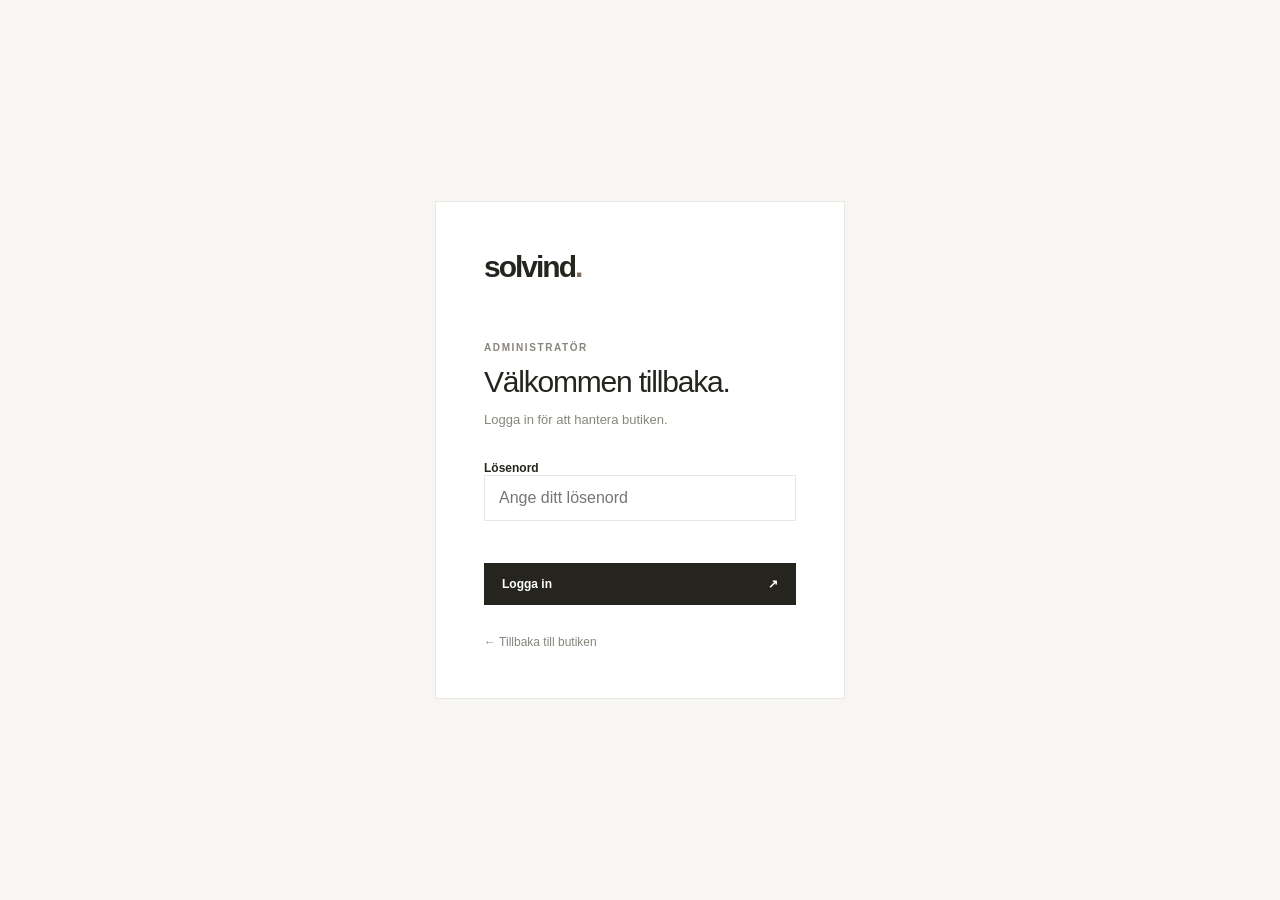
<file: admin.html>
<!doctype html>
<html lang="sv">
<head>
<meta charset="UTF-8"><meta name="viewport" content="width=device-width,initial-scale=1">
<meta name="robots" content="noindex,nofollow">
<meta name="theme-color" content="#f7f6f2">
<title>Admin — SOLVIND</title>
<link rel="stylesheet" href="admin.css">
</head>
<body class="admin-body">
<div class="login-screen" id="loginScreen">
  <div class="login-panel">
    <a class="admin-logo" href="index.html">solvind<span>.</span></a>
    <p class="eyebrow">ADMINISTRATÖR</p>
    <h1>Välkommen tillbaka.</h1>
    <p class="muted">Logga in för att hantera butiken.</p>
    <form id="loginForm">
      <label for="adminPassword">Lösenord</label>
      <input id="adminPassword" type="password" autocomplete="current-password" required placeholder="Ange ditt lösenord">
      <p class="error" id="loginError" role="alert"></p>
      <button class="primary" type="submit">Logga in <span>↗</span></button>
    </form>
    <a class="back-link" href="index.html">← Tillbaka till butiken</a>
  </div>
</div>
<div class="admin-app" id="adminApp" hidden>
  <aside class="sidebar">
    <a class="admin-logo" href="index.html">solvind<span>.</span></a>
    <p class="side-label">BUTIK</p>
    <button class="side-link active" data-tab="products"><span>▦</span> Produkter</button>
    <div class="sidebar-bottom"><span class="status-dot"></span> Säker adminsession <button id="logoutBtn">Logga ut ↗</button></div>
  </aside>
  <main class="admin-main">
    <header class="admin-top"><div><p class="eyebrow">SOLVIND / ADMIN</p><h1>Produkter</h1></div><button class="primary add-button" id="newProduct">＋ Ny produkt</button></header>
    <section class="stats">
      <article><span>Totalt i sortimentet</span><strong id="totalCount">0</strong></article>
      <article><span>Aktiva produkter</span><strong id="activeCount">0</strong></article>
      <article><span>Slut i lager</span><strong id="outCount">0</strong></article>
    </section>
    <section class="products-panel">
      <div class="panel-head"><div><h2>Alla produkter</h2><p>Hantera sortiment, priser och lagersaldo.</p></div><input id="productSearch" type="search" placeholder="Sök produkter…"></div>
      <div class="table-wrap"><table><thead><tr><th>PRODUKT</th><th>KATEGORI</th><th>PRIS</th><th>LAGER</th><th>STATUS</th><th></th></tr></thead><tbody id="productRows"></tbody></table></div>
      <p class="empty-state" id="emptyState" hidden>Inga produkter hittades.</p>
    </section>
  </main>
</div>
<div class="editor-backdrop" id="editorBackdrop"></div>
<aside class="editor" id="editor" aria-label="Redigera produkt">
  <div class="editor-head"><div><p class="eyebrow">SORTIMENT</p><h2 id="editorTitle">Ny produkt</h2></div><button class="close-editor" id="closeEditor" aria-label="Stäng">×</button></div>
  <form id="productForm">
    <input type="hidden" id="pId">
    <div class="form-grid">
      <label class="wide">Varumärke<input id="pBrand" required maxlength="100" placeholder="T.ex. LE LABO"></label>
      <label class="wide">Produktnamn<input id="pName" required maxlength="160" placeholder="Namn på parfymen"></label>
      <label>Pris (kr)<input id="pPrice" type="number" min="0" required></label>
      <label>Lager<input id="pStock" type="number" min="0" value="0"></label>
      <label>Kategori<select id="pCategory"><option value="unisex">Unisex</option><option value="women">Dam</option><option value="men">Herr</option></select></label>
      <label>Storlek<input id="pSize" placeholder="50 ml"></label>
      <div class="wide image-upload-field"><label for="pImageFile">Ladda upp produktbild</label><input id="pImageFile" type="file" accept="image/jpeg,image/png,image/webp,image/avif"><small>JPG, PNG, WEBP eller AVIF · max 4 MB</small><img id="pImagePreview" alt="Förhandsvisning av produktbild" hidden></div>
      <label class="wide">Eller använd bild-URL<input id="pImage" type="url" placeholder="https://…"></label>
      <label class="wide">Etikett<input id="pTag" placeholder="T.ex. NYHET"></label>
      <label class="wide">Doftnoter<input id="pNotes" placeholder="Sandelträ, Kardemumma, Läder"></label>
      <label class="wide">Doftfamiljer<input id="pFamily" placeholder="woody, warm, fresh"></label>
      <label class="wide">Beskrivning<textarea id="pDescription" rows="4"></textarea></label>
      <label class="check-label wide"><input id="pActive" type="checkbox" checked> Visa produkten i butiken</label>
    </div>
    <p class="error" id="saveError" role="alert"></p>
    <div class="editor-actions"><button type="button" class="secondary" id="cancelEdit">Avbryt</button><button class="primary" type="submit">Spara produkt</button></div>
  </form>
</aside>
<div class="admin-toast" id="adminToast" role="status"></div>
<script src="admin.js"></script>
</body></html>
</file>
<file: admin.css>
@import url('https://fonts.googleapis.com/css2?family=DM+Sans:wght@400;500;600;700&display=swap');
:root{--paper:#f7f6f2;--white:#fff;--ink:#25241f;--muted:#88857d;--line:#e9e7e1;--accent:#806b5d}
*{box-sizing:border-box}body{margin:0;background:var(--paper);color:var(--ink);font-family:Arial,Helvetica,sans-serif}button,input,select,textarea{font:inherit}button{cursor:pointer}.admin-body{min-height:100vh}.login-screen{min-height:100vh;display:grid;place-items:center;padding:24px}.login-panel{width:min(100%,410px);background:#fff;padding:48px;border:1px solid var(--line)}.admin-logo{display:inline-block;text-decoration:none;color:var(--ink);font-size:30px;letter-spacing:-2px;font-weight:600;margin-bottom:48px}.admin-logo span{color:var(--accent)}.eyebrow,.side-label{font-size:10px;letter-spacing:.16em;color:var(--muted);font-weight:700}.login-panel h1{font-size:30px;letter-spacing:-1.2px;font-weight:500;margin:12px 0}.muted,.panel-head p{color:var(--muted);font-size:13px}.login-panel form{margin-top:34px}.login-panel label,.form-grid label{display:grid;gap:8px;font-size:12px;font-weight:600}.login-panel input,.form-grid input,.form-grid select,.form-grid textarea,.panel-head input{width:100%;border:1px solid var(--line);background:#fff;padding:13px 14px;outline:none;border-radius:0}.login-panel input:focus,.form-grid input:focus,.form-grid textarea:focus,.panel-head input:focus{border-color:var(--accent)}.primary{border:0;background:var(--ink);color:#fff;padding:14px 18px;font-size:12px;font-weight:600;display:flex;justify-content:space-between;gap:24px;align-items:center}.login-panel .primary{width:100%;margin-top:14px}.error{color:#a33b32;font-size:12px;min-height:16px}.back-link{display:inline-block;margin-top:30px;color:var(--muted);font-size:12px;text-decoration:none}.admin-app{min-height:100vh;display:grid;grid-template-columns:230px 1fr}.sidebar{background:#fff;border-right:1px solid var(--line);padding:28px 20px;display:flex;flex-direction:column;min-height:100vh}.sidebar .admin-logo{margin:0 0 65px 8px}.side-label{padding-left:10px;margin-bottom:12px}.side-link{background:none;border:0;text-align:left;padding:13px 12px;color:#666;font-size:13px}.side-link span{margin-right:12px}.side-link.active{background:var(--paper);color:var(--ink)}.sidebar-bottom{margin-top:auto;border-top:1px solid var(--line);padding:18px 4px 0;font-size:11px;color:var(--muted)}.status-dot{display:inline-block;width:7px;height:7px;border-radius:50%;background:#719477;margin-right:6px}.sidebar-bottom button{display:block;border:0;background:none;padding:16px 0 0;color:var(--ink);font-size:12px}.admin-main{padding:48px clamp(24px,5vw,76px);max-width:1500px;width:100%;margin:auto}.admin-top{display:flex;align-items:end;justify-content:space-between;margin-bottom:34px}.admin-top h1{font-size:38px;letter-spacing:-1.8px;font-weight:500;margin:8px 0 0}.add-button{min-width:145px}.stats{display:grid;grid-template-columns:repeat(3,1fr);gap:14px;margin-bottom:22px}.stats article{background:#fff;border:1px solid var(--line);padding:20px 22px;display:grid;gap:12px}.stats span{font-size:12px;color:var(--muted)}.stats strong{font-size:27px;font-weight:500;letter-spacing:-1px}.products-panel{background:#fff;border:1px solid var(--line)}.panel-head{padding:23px 24px;display:flex;justify-content:space-between;align-items:center;gap:20px;border-bottom:1px solid var(--line)}.panel-head h2{font-size:17px;font-weight:500;margin:0}.panel-head p{margin:6px 0 0}.panel-head input{max-width:250px;font-size:12px}.table-wrap{overflow:auto}table{width:100%;border-collapse:collapse;white-space:nowrap}th{text-align:left;font-size:9px;letter-spacing:.13em;color:var(--muted);font-weight:600;padding:15px 18px;border-bottom:1px solid var(--line)}td{font-size:12px;padding:15px 18px;border-bottom:1px solid #f0efeb}td:first-child{min-width:250px}.product-cell{display:flex;align-items:center;gap:13px}.product-cell img{width:42px;height:48px;object-fit:cover;background:var(--paper)}.product-cell strong{display:block;font-size:12px;font-weight:600}.product-cell small{display:block;color:var(--muted);font-size:10px;margin-top:4px}.pill{font-size:10px;padding:5px 8px;background:#f1f0ec;color:#68645d}.pill.off{background:#f8ecea;color:#a33b32}.row-actions{display:flex;gap:10px}.row-actions button{border:0;background:none;font-size:11px;color:var(--accent);padding:4px}.empty-state{text-align:center;color:var(--muted);padding:34px;font-size:13px}.editor-backdrop{position:fixed;inset:0;background:#17161266;opacity:0;visibility:hidden;transition:.2s}.editor{position:fixed;right:0;top:0;height:100vh;width:min(100%,540px);background:#fff;padding:28px 32px;overflow:auto;transform:translateX(100%);transition:.25s;z-index:4}.editor.open{transform:translateX(0)}.editor-backdrop.open{opacity:1;visibility:visible}.editor-head{display:flex;justify-content:space-between;align-items:center;border-bottom:1px solid var(--line);padding-bottom:20px;margin-bottom:24px}.editor-head h2{font-weight:500;font-size:25px;margin:7px 0 0}.close-editor{border:0;background:none;font-size:28px;color:var(--muted)}.form-grid{display:grid;grid-template-columns:1fr 1fr;gap:17px}.form-grid label{font-size:11px}.form-grid input,.form-grid select,.form-grid textarea{font-size:12px;font-weight:400}.form-grid .wide{grid-column:1/-1}.form-grid .check-label{display:flex;align-items:center;gap:9px}.check-label input{width:auto}.editor-actions{display:flex;justify-content:flex-end;gap:10px;border-top:1px solid var(--line);padding-top:20px;margin-top:20px}.secondary{border:1px solid var(--line);background:#fff;padding:13px 18px;font-size:12px}.admin-toast{position:fixed;bottom:24px;left:50%;transform:translate(-50%,20px);opacity:0;background:var(--ink);color:#fff;padding:12px 18px;font-size:12px;transition:.2s;pointer-events:none}.admin-toast.show{opacity:1;transform:translate(-50%,0)}[hidden]{display:none!important}
@media(max-width:800px){.admin-app{grid-template-columns:1fr}.sidebar{min-height:auto;padding:14px 18px;flex-direction:row;align-items:center;border-right:0;border-bottom:1px solid var(--line)}.sidebar .admin-logo{font-size:24px;margin:0 auto 0 0}.side-label,.side-link{display:none}.sidebar-bottom{margin:0;border:0;padding:0}.sidebar-bottom button{padding-top:8px}.admin-main{padding:28px 16px}.admin-top h1{font-size:30px}.stats{gap:8px}.stats article{padding:14px 12px}.stats span{font-size:10px}.stats strong{font-size:22px}.panel-head{align-items:flex-start;flex-direction:column;padding:18px}.panel-head input{max-width:none;width:100%}.login-panel{padding:34px 25px}.editor{padding:22px 20px}}
.image-upload-field{display:grid;gap:9px;font-size:11px;font-weight:600}.image-upload-field input{padding:12px;background:#faf9f6;border:1px dashed #c9c4ba;cursor:pointer}.image-upload-field small{font-size:10px;font-weight:400;color:var(--muted)}.image-upload-field img{width:112px;height:132px;object-fit:cover;background:var(--paper);border:1px solid var(--line);padding:5px;animation:previewIn .25s ease both}@keyframes previewIn{from{opacity:0;transform:translateY(7px)}to{opacity:1;transform:translateY(0)}}.primary,.secondary,.side-link,.row-actions button,.close-editor{transition:background .2s ease,color .2s ease,transform .2s ease}.primary:hover{transform:translateY(-2px);background:var(--accent)}.secondary:hover{background:var(--paper)}.row-actions button:hover{color:var(--ink);transform:translateY(-1px)}.product-cell img{transition:transform .25s ease}.product-cell img:hover{transform:scale(1.08)}
@media(prefers-reduced-motion:reduce){.image-upload-field img{animation:none}.primary,.secondary,.side-link,.row-actions button,.close-editor,.product-cell img{transition:none}}
</file>
